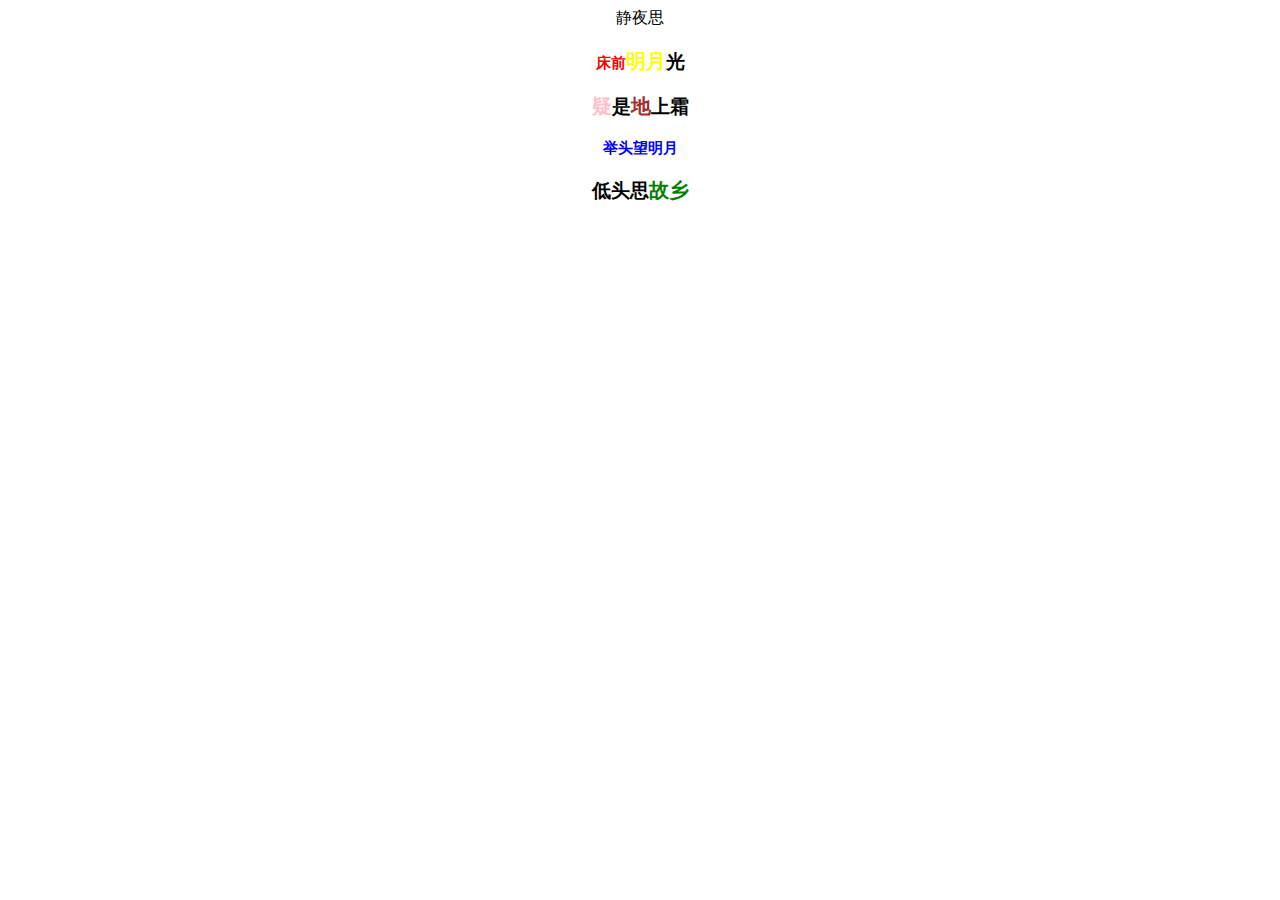
<file: index.html>
<!DOCTYPE html>
<html>
<head>
<meta charset="utf-8">
	<title>我的第一个网页</title>
	<style type="text/css">
		.content-title{margin: 0 auto;}
		.content-1{font-size: 15px;color: red;}
		.content-2{font-size: 20px;color: yellow;}
		.content-3{font-size: 20px;color: pink;}
		.content-4{font-size: 20px;color: brown;}
		.content-5{font-size: 15px;color: blue;}
		.content-6{font-size: 20px;color: green;}

	</style>
</head>
<body style="text-align: center;">
<span class="content-title">静夜思</span>
<h3><span class="content-1">床前</span><span class="content-2">明月</span>光</h3>
<h3><span class="content-3">疑</span>是<span class="content-4">地</span>上霜</h3>
<h3 class="content-5">举头望明月</h3>
<h3>低头思<span class="content-6">故乡</span></h3>
</body>
</html>
</file>
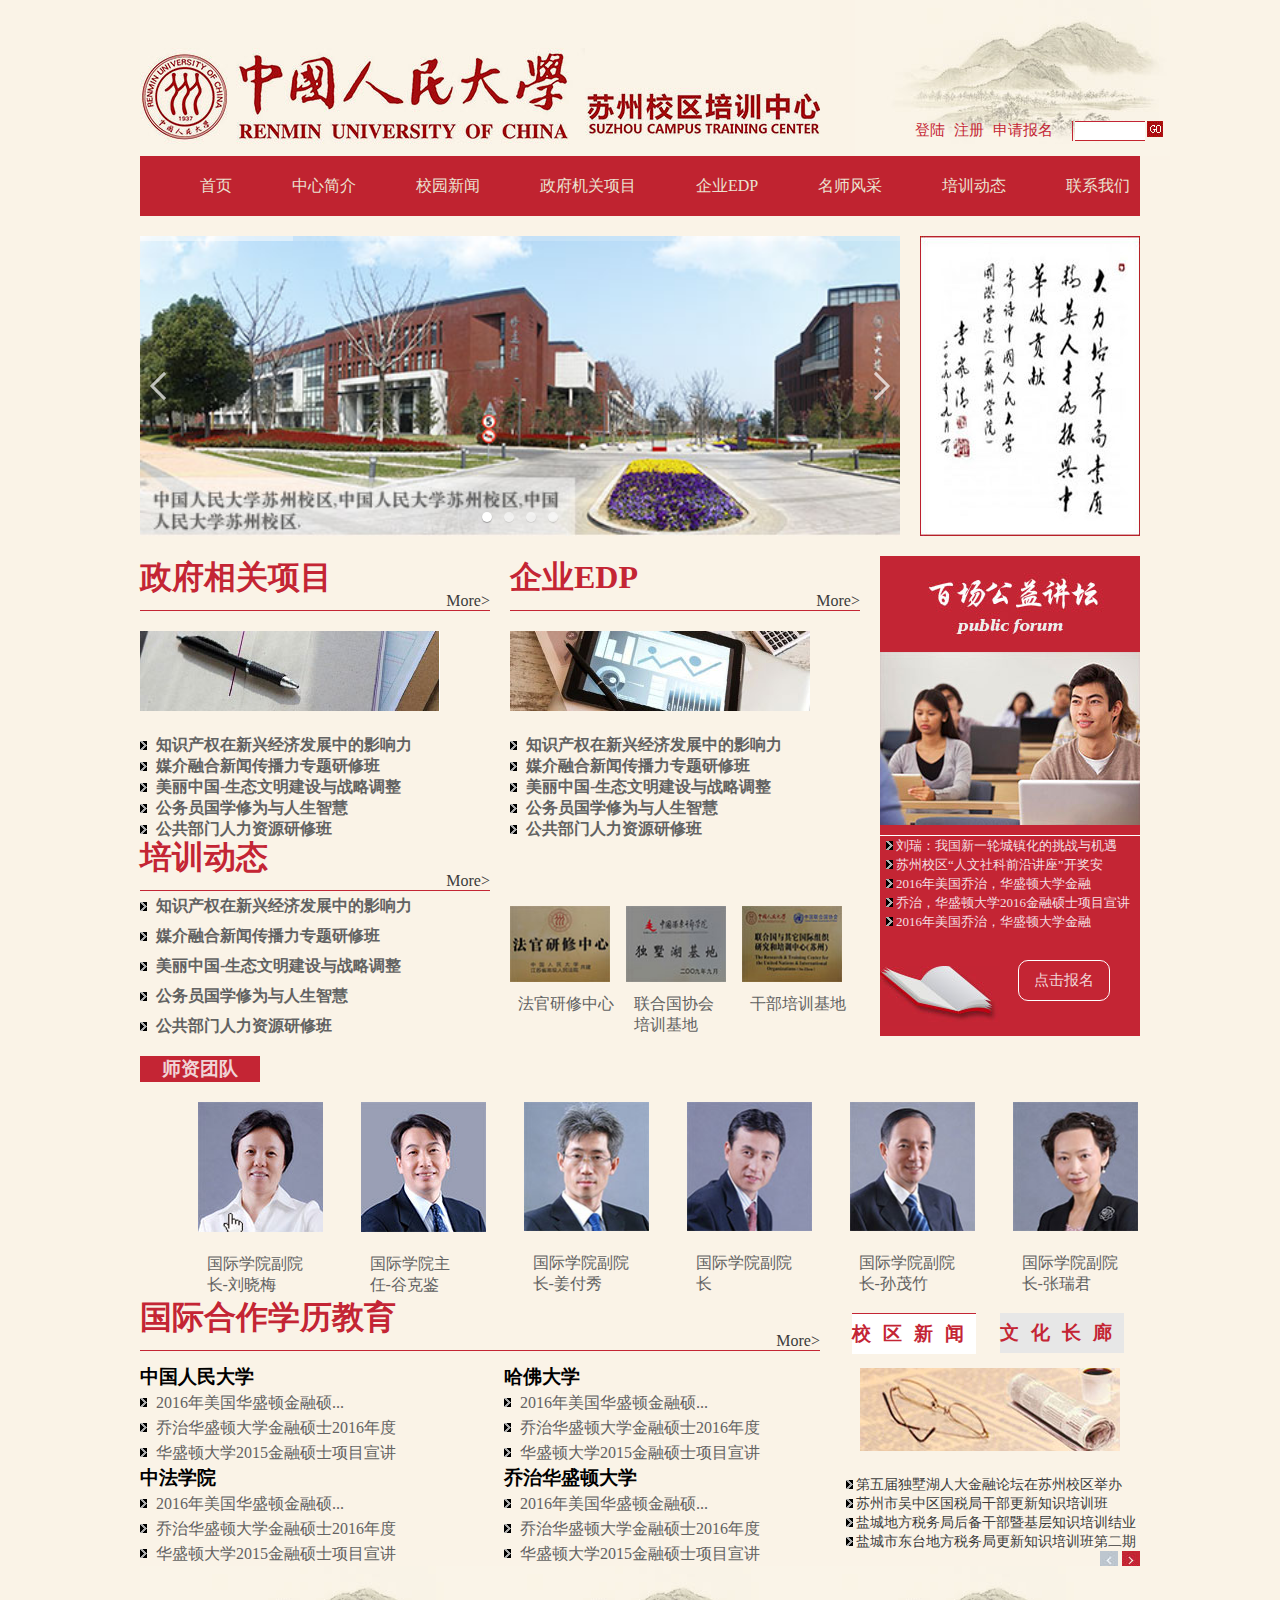
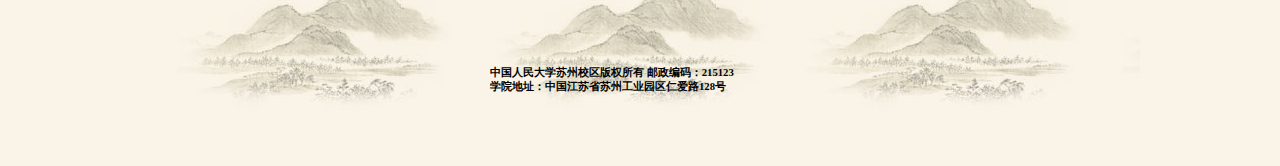
<file: school/index.html>
<!doctype html>
<html>
<head>
	<meta charset="utf-8">
    <link rel="stylesheet" type="text/css" href="css/style.css">
    <link rel="stylesheet" href="css/pogo-slider.min.css">
    <script src="js/jquery-1.8.3.min.js"></script>
	 <script src="js/jquery.pogo-slider.min.js"></script>
	 <script type="text/javascript">
		$(function()
		{
    	$('#slideshow').pogoSlider();
		});
	</script>
	
</head>
<body>
<div class ="wrap">
	<div class="lg">
	   <div class="logo" >
			<span class="left"><img src="images/logo.jpg"></span>
			<span class="right"><img src="images/logo-1.jpg"></span>
			
		</div>
		<div class=" search" >
			<span class="shuimo">
			<img src="images/shuimo.jpg" alt="水墨"></span>
			<div class="searchfor">
			    <div class=" login">
				    <ul><li>
						<a href="http://www.baidu.com/">登陆</a>
						<a href="javascript">注册</a>
						<a href="javascript">申请报名</a>	
				
						</li>
					</ul>
			    </div>
				    <form action="index-1.html" method="get">
					    <table>
						    <tr>
							    <td class="s_z"></td>
								<td class="s_c">
									<input type="text" name="text" id="sc_txt">
								</td>
								<td class="s_y">
									<button type="submit" name="submit"></button>
								</td>
							</tr>
						</table>
					</form>
			</div>
		</div>
	</div>
    <!--多个闭合div-->
	<div class="header">
		<div class="nav">
			<ul>
				<li><a href="javascript">首页</a></li>
				<li><a href="javascript">中心简介</a></li>
				<li><a href="javascript">校园新闻</a></li>
				<li><a href="javascript">政府机关项目</a></li>
				<li><a href="javascript">企业EDP</a></li>
				<li><a href="javascript">名师风采</a></li>
				<li><a href="javascript">培训动态</a></li>
				<li><a href="javascript">联系我们</a></li>

			</ul>
		</div>
	</div>
	<div class="content">
		<div class="pogoSlider" id="slideshow">
			    <div class="pogoSlider-slide" style="background-image:url(images/banner-1.jpg);">
			    	
			    </div>
			    <div class="pogoSlider-slide" style="background-image:url(images/banner-2.jpg);">
			    	
			    </div>
			    <div class="pogoSlider-slide" style="background-image:url(images/banner-3.jpg);">
			    	
			    </div>
			    <div class="pogoSlider-slide" style="background-image:url(images/banner-4.jpg);">
			    	
			    </div>
		 </div>   
		<div class="inscription">
			<img src="images/inscription.jpg" alt="题词">
		</div>
	</div>
	<div class="content-2">
		<div class="content-2-left">
			<div class="gov">
				<div class="tit">
					<span><h1>政府相关项目</h1></span>
					<span class="more"><a href="javascript">More></a></span>
				</div>
				<div class="gov-image">
						<img src="images/gov.jpg" alt="政府小图">
				</div>
				<ul class="gov-ul">
					<li>
						<a href="">
							<h4>知识产权在新兴经济发展中的影响力</h4>
						</a>
					</li>
					<li>
						<a href="">
							<h4>媒介融合新闻传播力专题研修班</h4>
						</a>
					</li>
					<li>
						<a href="">
							<h4>美丽中国-生态文明建设与战略调整</h4>
						</a>
					</li>
					<li>
						<a href="">
							<h4>公务员国学修为与人生智慧</h4>
						</a>
					</li>
					<li>
						<a href="">
							<h4>公共部门人力资源研修班</h4>
						</a>
					</li>
				</ul>
			</div>
			<div class="ent">
				<div class="tit">
					<span><h1>企业EDP</h1></span>
					<span class="more"><a href="javascript">More></a></span>
				</div>	
				<div class="ent-image">
						<img src="images/ent.jpg" alt="企业小图">
				</div>
				<ul class="ent-ul">
					<li>
						<a href="">
								<h4>知识产权在新兴经济发展中的影响力</h4>
						</a>
					</li>
					<li>
						<a href="">
								<h4>媒介融合新闻传播力专题研修班</h4>
						</a>
					</li>
					<li>
						<a href="">
								<h4>美丽中国-生态文明建设与战略调整</h4>
							</a>
					</li>
					<li>
						<a href="">
								<h4>公务员国学修为与人生智慧</h4>
							</a>
					</li>
					<li>
						<a href="">
								<h4>公共部门人力资源研修班</h4>
						</a>
					</li>
				</ul>
			</div>
			<div class="train">
				<div class="tit">
					<span><h1>培训动态</h1></span>
					<span class="more"><a href="javascript">More></a></span>
				</div>
					<div class="train-left">
						<ul class="train-ul">
							<li><a href="">
									<h4>知识产权在新兴经济发展中的影响力</h4>
								</a>
							</li>
							<li><a href="">
									<h4>媒介融合新闻传播力专题研修班</h4>
								</a>
							</li>
							<li><a href="">
									<h4>美丽中国-生态文明建设与战略调整</h4>
								</a>
							</li>
							<li><a href="">
									<h4>公务员国学修为与人生智慧</h4>
								</a>
							</li>
							<li><a href="">
									<h4>公共部门人力资源研修班</h4>
								</a>
							</li>
					    </ul>
					</div>
			      <!--检查2</div>-->
					 <div class="train-right ">
					 	 <ul>
					 	 	<li>
					 	 		<img src="images/train-right-3.jpg" alt="法官研修中心">
					 	 			<a href="">法官研修中心</a>
					 	 		</img>
					 	 	</li>
					 	 	<li>
					 	 		<img src="images/train-right-2.jpg" alt="联合国协会培训基地">
					 	 			<a href="">联合国协会<br>培训基地</a>
					 	 		</img>
					 	 	</li>
					 	 	<li>
					 	 		<img src="images/train-right-1.jpg" alt="干部培训基地">
					 	 			<a href="">干部培训基地</a>
					 	 		</img>
					 	 	</li>
					 	 </ul>
					 </div>
			</div>	
			<!--</div>多个div-->
		</div>
		<div class="content-2-right">
			<div class="content-2-right-top">
				<img src="images/content-2-right-top.jpg" alt="百场公益讲坛小图">
			</div>
			<div class="content-2-right-mid">
				<img src="images/content-2-right-mid.jpg" alt="小图一张">
			</div>
			<div class="content-2-right-bottom">
				<ul>
					<li>
						<a href="">刘瑞：我国新一轮城镇化的挑战与机遇</a>
					</li>
					<li>
						<a href="">苏州校区“人文社科前沿讲座”开奖安</a>
					</li>
					<li>
						<a href="">2016年美国乔治，华盛顿大学金融</a>
					</li>
					<li>
						<a href="">乔治，华盛顿大学2016金融硕士项目宣讲</a>
					</li>
					<li>
						<a href="">2016年美国乔治，华盛顿大学金融</a>
					</li>
				</ul>
				<img src="images/book-1_01.jpg" alt="小书一本">
				<form action="demo-form.php" method="get">

					<button name="subject" type="submit" value="report" style="color:#f0d4d6">点击报名</button>
						
				</form>
			</div>
		</div>
	</div>
	<div class="content-3">
			<span class="teacher-team"><h3>师资团队</h3></span>
			<ul>
				<li>
				<img src="images/teacher1.jpg" alt="刘晓梅">
				<a href="">国际学院副院长-刘晓梅</a>
				</li>
				<li>
				<img src="images/teacher2.jpg" alt="谷克鉴">
				<a href="">国际学院主任-谷克鉴</a>
				</li>
				<li>
				<img src="images/teacher3.jpg" alt="姜付秀">
				<a href="">国际学院副院长-姜付秀</a>
				</li>
				<li>
				<img src="images/teacher4.jpg" alt="毛基业">
				<a href="">国际学院副院长</a>
				</li>
				<li>
				<img src="images/teacher5.jpg" alt="孙茂竹">
				<a href="">国际学院副院长-孙茂竹</a>
				</li>
				<li>
				<img src="images/teacher6.jpg" alt="张瑞君">
				<a href="">国际学院副院长-张瑞君</a>
				</li>
			</ul>
	</div>
	<div class="content-4">
		<div class="content-4-left">
       		<div class="tit-1">
					<span><h1>国际合作学历教育</h1></span>
					<span class="more"><a href="javascript">More></a></span>
			</div>
			<span class="sp-1">
				<h3>中国人民大学</h3>
				<ul>
					<li><a href="">2016年美国华盛顿金融硕...</a></li>
					<li><a href="">乔治华盛顿大学金融硕士2016年度</a></li>
					<li><a href="">华盛顿大学2015金融硕士项目宣讲</a></li>
				</ul>
			</span>
			<span class="sp-2">
				<h3>哈佛大学</h3>
				<ul>
					<li><a href="">2016年美国华盛顿金融硕...</a></li>
					<li><a href="">乔治华盛顿大学金融硕士2016年度</a></li>
					<li><a href="">华盛顿大学2015金融硕士项目宣讲</a></li>
				</ul>
			</span>
			<span class="sp-3">
				<h3>中法学院</h3>
				<ul>
					<li><a href="">2016年美国华盛顿金融硕...</a></li>
					<li><a href="">乔治华盛顿大学金融硕士2016年度</a></li>
					<li><a href="">华盛顿大学2015金融硕士项目宣讲</a></li>
				</ul>
			</span>
			<span class="sp-4">
				<h3>乔治华盛顿大学</h3>
				<ul>
					<li><a href="">2016年美国华盛顿金融硕...</a></li>
					<li><a href="">乔治华盛顿大学金融硕士2016年度</a></li>
					<li><a href="">华盛顿大学2015金融硕士项目宣讲</a></li>
				</ul>
			</span>
		</div>
		<div class="content-4-right">
			<div class="content-4-right-top">
				<span>
					<ul>
						<li class="school">
						<a href=""><h3>校区新闻</h3></a>
						</li>
						<li class="culture">
						<a href=""><h3>文化长廊</h3></a>
						</li>
					</ul>
				</span>
			</div>
			<div class="content-4-right-mid">
				<img src="images/content-4-right-mid.jpg" alt="小图一张">
			</div>
			<div class="content-4-right-bottom">
				<ul>
					<li>
					  <a href="">第五届独墅湖人大金融论坛在苏州校区举办</a>
					</li>
					<li>
					  <a href="">苏州市吴中区国税局干部更新知识培训班</a>
					</li>
					<li>
					  <a href="">盐城地方税务局后备干部暨基层知识培训结业</a>
					</li>
					<li>
					  <a href="">盐城市东台地方税务局更新知识培训班第二期</a>
					</li>
				</ul>
				<span>
				<a href=""><img src="images/left-arrow.jpg" alt="左小箭头"></a>
				<a href=""><img src="images/right-arrow.jpg" alt="右小箭头"></a>
				</span>
			</div>
		</div>
	</div>
	<div class="foot">
	<span>
		<h6>中国人民大学苏州校区版权所有&nbsp邮政编码：215123</h6>
		<h6>学院地址：中国江苏省苏州工业园区仁爱路128号</h6>
	</span>
	</div>
</div>	

	
</body>
</html>
</file>
<file: school/css/style.css>
/*.search{width: 315px;height: 156px;position:absolute;
 	     top: 0;left: 680px;margin:0 auto;}
 	     .logo{width:680px;height: 156px;position:relative;} 
 	     body{background: #faf3e7}*/
 *{margin: 0;padding: 0;}
body{background: #faf3e7;}
 .wrap{margin: 0 auto;width: 1000px;}
 .lg{width: 1000px;}
 .logo{width:685px;height: 156px;}
 .logo span.left{width: 429px;height: inherit;float: left;}
 .logo span.right{width: 251px;height: inherit;float: left;}
 .search{width: 315px;height: 156px;position:absolute; top:0px;left: 855px;}
 .search span .shuimo{width: 315px;height: inherit;position:relative;}
 .searchfor{width: 100px;height: 20px;position:absolute;right: 0px;bottom: 17px;}
 .login{font-size: 15px;color: #c42534;position: absolute;
 	left:-160px;
 	bottom:-2px;width: 150px;height: 20px;}	
 .login ul{list-style: none;}
 .login ul li{float: left;}
 .login ul li a{margin-left: 5px;text-decoration: none;color:#c42534;}
 .searchfor td{height: 20px;}
 .s_z{width: 1px;background: url(../images/s_z.jpg)no-repeat;}
 .s_c{width: 70px;background: url(../images/s_c.jpg)repeat-x;}
 .s_y{width: 20px;background: url(../images/submit.jpg)no-repeat;}
 .s_c input{height: 13px;width:70px;line-height: 13px;border: none;margin-bottom: 5px;}
 .s_y button{height:20px;width:20px;background: none;border: none;cursor: pointer;}
      /*  head部分   */
 .header{height: 60px;background: #c02330;}
		.nav{height:inherit;width:1000px;margin: 0 auto;
		    }
		.nav ul{list-style: none;}	
		.nav ul li{float: left;
		}
		.nav ul li a{text-decoration: none;margin-left: 60px;
		height: 60px;line-height: 60px;text-align: center;color: #ebe1d1;}
 .content{margin:20px auto;width: 100%;}
 .inscription{width: 220px;height:300px;float:right;margin-top:-300px;}
 						/*content-2*/
 .content-2{width:100%;margin:0 auto;position: relative;}
		.content-2-left{width:720px;height: 480px;margin-right: 20px;position: relative;}
		
			.gov{width:350px;height:280px;margin-right: 20px;}
			.ent{width:350px;height:280px;float: right;margin-top: -280px;
			}
			.train{width: 720px;height:180px;position: relative;}
			.tit{padding-bottom: 10px;border-bottom: 1px solid #c42534;position: relative;}
			.tit span{color: #c42534;}
			.tit .more{position:absolute;right: 0px;bottom: 0px;}
			.tit a{color: #3c3c3c;text-decoration: none;}
			.gov-image{margin: 20px auto;}
			.gov-ul li{list-style: none;padding-left: 16px;
				background: url(../images/A_btn_right.png)no-repeat center left;}
			.gov-ul li a{text-decoration: none;color: #626262;}
			.gov-ul li a h3{font-weight: normal;}
			.ent-image{margin: 20px auto;}
			.ent-ul li{list-style: none;padding-left: 16px;
				background: url(../images/A_btn_right.png)no-repeat center left;}
			.ent-ul li a{text-decoration: none;color: #626262;}
			.ent-ul li a h3{font-weight: normal;}
			.train-left{width: 350px;height:180px;
			}
			.train .tit {width: 350px;border-bottom: 1px solid #c42534;}
			.train-ul li{list-style: none;padding-left: 16px;
				background: url(../images/A_btn_right.png)no-repeat center left;}
			.train-ul li a{text-decoration: none;color: #626262;line-height: 30px; }
			.train-ul li a h3{font-weight: normal;  } 
			.train-right{width:350px;height:180px;position: absolute;top:70px;right: 0px;
			 }
	         .train-right ul{list-style: none;}
			.train-right li{float: left;}
				
			.train-right li img{padding-right: 15px;width:100px;
			}	
			.train-right li a {text-decoration: none;color: #626262;
				width:100px;margin:8px;display: block;
			}
		.content-2-right{width:260px;height:480px;background:#c42534;position: absolute;
		     left: 740px;top: 0px;
		     }
		    .content-2-right-top{height:96px;}
		    .content-2-right-mid{height:173px;}
		    .content-2-right-bottom{margin-top:10px; border-top: 1px solid #fff;}
		    .content-2-right-bottom ul{list-style: none;padding-left:6px;}
		     .content-2-right-bottom li{padding-left: 10px;
				background: url(../images/A_btn_right.png)no-repeat center left;}
			.content-2-right-bottom li a{text-decoration: none;color: #f4dfe1;font-size:13px;}
			.content-2-right-bottom img{margin-top: 35px;}
			.content-2-right-bottom form{position: absolute; right: 30px;bottom: 35px;
				border: 1px solid #fff;padding: 10px 15px;border-radius:10px;color:#f0d4d6;}
			.content-2-right-bottom form button{font-size: 15px;background: none;border:none;}
             /*content-3*/
             .content-3{height:220px;width:100%;margin:20px auto;}
             .teacher-team{height:20px;}
             .teacher-team h3{background:#c42534;color:#f0d4d6;width:120px;text-align: center;}
             .content-3 ul{list-style: none;margin: 20px 0 20px 20px;
             }
             .content-3 ul li{float: left;}
			 .content-3 ul li img{padding-left:38px;width:125px;}
			 .content-3 ul li a{text-decoration: none;color: #626262;
				width:100px;margin:8px auto;padding:10px;padding-left:40px;display: block;}
				/*content-4*/
			.content-4{height: 270px;width: 100%;}
			.content-4-left{width:680px;height:inherit;position: absolute;
			
			}
		    .content-4-left .tit-1{padding-bottom: 10px;border-bottom: 1px solid #c42534;position: relative;}
			.tit-1 span{color: #c42534;}
			.tit-1 span>h1{text-align: left;width: 270px;}
			.tit-1 .more{position:absolute;right: 0px;bottom: 0px;}
			.tit-1 a{color: #3c3c3c;text-decoration: none;}
			.content-4-left li{list-style: none;padding-left: 16px;
				background: url(../images/A_btn_right.png)no-repeat center left;}
			.content-4-left li a{text-decoration: none;color: #626262;line-height: 25px; }
			.content-4-left li a h3{font-weight: normal;  } 
			.sp-1{position: absolute;top:68px;left: 0px;}
			.sp-2 {position:absolute;right:60px;top:68px;}
			.sp-3{position: absolute;bottom: 0px;left: 0px;}
			.sp-4 {position: absolute;bottom: 0px;right: 60px;}
			.content-4-right{width:300px;height: inherit;margin-left: 20px;float: right;
			}
			.content-4-right-top{width:100%;height: 35px; }
			.content-4-right-top ul{list-style: none;}
            .content-4-right-top li{float: left;letter-spacing: 12px;
            	line-height:40px;margin:auto 12px; } 
            .content-4-right-top li a{text-decoration: none;color: #c42534;}
			.school{background:#fff;border-top:1px solid #c42534; }
			.culture{background:#e7e7e7;}
			.content-4-right-mid{margin:20px;}
			.content-4-right-bottom ul{list-style: none;padding-left:6px;}
		     .content-4-right-bottom li{padding-left: 10px;
				background: url(../images/A_btn_right.png)no-repeat center left;}
			.content-4-right-bottom li a{text-decoration: none;color: #3c3c3c;font-size:14px;}
			.content-4-right-bottom span{float:right;margin-bottom:0px; }
			                    /*foot*/
			.foot{width:100%;height:200px;background: url(../images/shuimo.jpg)repeat-x;position:relative;}
			.foot span{position: absolute;left:350px;top:100px;}
</file>
<file: school/css/pogo-slider.min.css>
.pogoSlider-dir-btn:focus,.pogoSlider-nav-btn:focus{outline:0}
.pogoSlider{width:760px;position:relative;overflow:hidden}
#column-left .pogoSlider,#column-right .pogoSlider,#content .pogoSlider{margin-bottom:20px}
.pogoSlider--banner .pogoSlider-slide{ms-filter:"progid:DXImageTransform.Microsoft.Alpha(Opacity=100)";filter:alpha(opacity=100);opacity:1}
.pogoSlider-slide{width:100%;height:100%;position:absolute;background-size:cover;-ms-filter:"progid:DXImageTransform.Microsoft.Alpha(Opacity=0)";filter:alpha(opacity=0);opacity:0;-webkit-perspective:1300px;perspective:1300px;overflow:hidden}
.pogoSlider-loading{position:absolute;top:0;left:0;width:100%;height:100%;background:#eaeaea;z-index:11}
.pogoSlider-loading-icon{position:absolute;top:50%;margin-top:-18px;left:50%;margin-left:-18px;width:36px;height:36px;background-image:url([data-uri])}
.pogoSlider-slide-element{-webkit-animation-fill-mode:both;animation-fill-mode:both}
.m-pogoSlider .pogoSlider-slide-element{position:absolute;margin:0;box-sizing:border-box}
.pogoSlider-progressBar{position:absolute;width:100%;height:5px;top:0;left:0;background:#fff;-ms-filter:"progid:DXImageTransform.Microsoft.Alpha(Opacity=20)";filter:alpha(opacity=20);background:rgba(255,255,255,.2);z-index:6}
.pogoSlider-progressBar-duration{position:absolute;height:100%;left:0;width:0;background:#fff;-ms-filter:"progid:DXImageTransform.Microsoft.Alpha(Opacity=40)";filter:alpha(opacity=40);background:rgba(255,255,255,.4)}
.pogoSlider-dir-btn{position:absolute;z-index:10;background:0 0;width:20px;height:20px;border-color:#eaeaea;border-color:rgba(255,255,255,.7);border-style:solid;-webkit-transform:rotate(45deg);-ms-transform:rotate(45deg);transform:rotate(45deg);cursor:pointer}

.pogoSlider-dir-btn:hover{border-color:#fff}

.pogoSlider--dirBottomLeft .pogoSlider-dir-btn--prev,.pogoSlider--dirBottomRight .pogoSlider-dir-btn--prev,.pogoSlider--dirCenterHorizontal .pogoSlider-dir-btn--prev,.pogoSlider--dirTopLeft .pogoSlider-dir-btn--prev,.pogoSlider--dirTopRight .pogoSlider-dir-btn--prev{border-width:0 0 3px 3px}
.pogoSlider--dirBottomLeft .pogoSlider-dir-btn--next,.pogoSlider--dirBottomRight .pogoSlider-dir-btn--next,.pogoSlider--dirCenterHorizontal .pogoSlider-dir-btn--next,.pogoSlider--dirTopLeft .pogoSlider-dir-btn--next,.pogoSlider--dirTopRight .pogoSlider-dir-btn--next{border-width:3px 3px 0 0}
.pogoSlider--dirCenterVertical .pogoSlider-dir-btn--next{border-width:3px 0 0 3px}
.pogoSlider--dirCenterVertical .pogoSlider-dir-btn--prev{border-width:0 3px 3px 0}
.pogoSlider--dirCenterVertical .pogoSlider-dir-btn--next,.pogoSlider--dirTopLeft .pogoSlider-dir-btn,.pogoSlider--dirTopRight .pogoSlider-dir-btn{top:14px}
.pogoSlider--dirBottomLeft .pogoSlider-dir-btn--prev,.pogoSlider--dirCenterHorizontal .pogoSlider-dir-btn--prev,.pogoSlider--dirTopLeft .pogoSlider-dir-btn--prev{left:14px}
.pogoSlider--dirBottomLeft .pogoSlider-dir-btn--next,.pogoSlider--dirTopLeft .pogoSlider-dir-btn--next{left:50px}
.pogoSlider--dirBottomRight .pogoSlider-dir-btn--prev,.pogoSlider--dirTopRight .pogoSlider-dir-btn--prev{right:50px}
.pogoSlider--dirBottomRight .pogoSlider-dir-btn--next,.pogoSlider--dirCenterHorizontal .pogoSlider-dir-btn--next,.pogoSlider--dirTopRight .pogoSlider-dir-btn--next{right:14px}
.pogoSlider--dirBottomLeft .pogoSlider-dir-btn,.pogoSlider--dirBottomRight .pogoSlider-dir-btn,.pogoSlider--dirCenterVertical .pogoSlider-dir-btn--prev{bottom:14px}
.pogoSlider--dirCenterVertical .pogoSlider-dir-btn{left:50%;margin-left:-10px}
.pogoSlider--dirCenterHorizontal .pogoSlider-dir-btn{top:50%;margin-top:-10px}
.pogoSlider-nav{position:absolute;padding:0;margin:0;z-index:10}
.pogoSlider--navBottom .pogoSlider-nav,.pogoSlider--navTop .pogoSlider-nav{left:50%;-webkit-transform:translateX(-50%);-ms-transform:translateX(-50%);transform:translateX(-50%)}
.pogoSlider--navTop .pogoSlider-nav{top:10px}
.pogoSlider--navBottom .pogoSlider-nav{bottom:10px}
.pogoSlider--navBottom .pogoSlider-nav li,.pogoSlider--navTop .pogoSlider-nav li{display:inline;margin:0 6px}
.pogoSlider--navLeft .pogoSlider-nav,.pogoSlider--navRight .pogoSlider-nav{top:50%;-webkit-transform:translateY(-50%);-ms-transform:translateY(-50%);transform:translateY(-50%)}
.pogoSlider--navLeft .pogoSlider-nav{left:10px}
.pogoSlider--navRight .pogoSlider-nav{right:10px}
.pogoSlider--navLeft .pogoSlider-nav li,.pogoSlider--navRight .pogoSlider-nav li{display:block;margin:6px 0}
.pogoSlider-nav-btn{background:#ccc;background:rgba(255,255,255,.5);border:none;border-radius:50%;width:10px;height:10px;box-shadow:0 1px 1px rgba(0,0,0,.1);cursor:pointer}
.pogoSlider-nav-btn--selected{background:#fff;box-shadow:0 1px 1px rgba(0,0,0,.3)}
.pogoSlider-slide-slice{overflow:hidden;position:absolute;background-size:cover}
.pogoSlider-slide-slice-inner{position:absolute;overflow:hidden}
.pogoSlider-animation-slideDownIn{-webkit-animation-name:slideDownIn;animation-name:slideDownIn}
@-webkit-keyframes slideDownIn{0%{-webkit-transform:translateY(-50px);transform:translateY(-50px);opacity:0}
100%{-webkit-transform:translateY(0);transform:translateY(0);opacity:1}}

@keyframes slideDownIn{0%{-webkit-transform:translateY(-50px);transform:translateY(-50px);opacity:0}
100%{-webkit-transform:translateY(0);transform:translateY(0);opacity:1}}.pogoSlider-animation-slideDownOut{-webkit-animation-name:slideDownOut;animation-name:slideDownOut}
@-webkit-keyframes slideDownOut{0%{-webkit-transform:translateY(0);transform:translateY(0);opacity:1}
100%{-webkit-transform:translateY(50px);transform:translateY(50px);opacity:0}}
@keyframes slideDownOut{0%{-webkit-transform:translateY(0);transform:translateY(0);opacity:1}
100%{-webkit-transform:translateY(50px);transform:translateY(50px);opacity:0}}
.pogoSlider-animation-slideUpIn{-webkit-animation-name:slideUpIn;animation-name:slideUpIn}
@-webkit-keyframes slideUpIn{0%{-webkit-transform:translateY(50px);transform:translateY(50px);opacity:0}
100%{-webkit-transform:translateY(0);transform:translateY(0);opacity:1}}
@keyframes slideUpIn{0%{-webkit-transform:translateY(50px);transform:translateY(50px);opacity:0
	100%{-webkit-transform:translateY(0);transform:translateY(0);opacity:1}}
	.pogoSlider-animation-slideUpOut{-webkit-animation-name:slideUpOut;animation-name:slideUpOut}
	@-webkit-keyframes slideUpOut{0%{-webkit-transform:translateY(0);transform:translateY(0);opacity:1}
	100%{-webkit-transform:translateY(50px);transform:translateY(50px);opacity:0}}
	@keyframes slideUpOut{0%{-webkit-transform:translateY(0);transform:translateY(0);opacity:1}
	100%{-webkit-transform:translateY(50px);transform:translateY(50px);opacity:0}}
	.pogoSlider-animation-slideRightIn{-webkit-animation-name:slideRightIn;animation-name:slideRightIn}
	.pogoSlider-animation-slideRightOut{-webkit-animation-name:slideRightOut;animation-name:slideRightOut}
	@-webkit-keyframes slideRightIn{0%{-webkit-transform:translateX(-50px);transform:translateX(-50px);opacity:0
		100%{-webkit-transform:translateX(0);transform:translateX(0);opacity:1}}
		@keyframes slideRightIn{0%{-webkit-transform:translateX(-50px);transform:translateX(-50px);opacity:0}
		100%{-webkit-transform:translateX(0);transform:translateX(0);opacity:1}}
		@-webkit-keyframes slideRightOut{0%{-webkit-transform:translateX(0);transform:translateX(0);opacity:1}
		100%{-webkit-transform:translateX(50px);transform:translateX(50px);opacity:0}}
		@keyframes slideRightOut{0%{-webkit-transform:translateX(0);transform:translateX(0);opacity:1}
		100%{-webkit-transform:translateX(50px);transform:translateX(50px);opacity:0}}
		.pogoSlider-animation-slideLeftIn{-webkit-animation-name:slideLeftIn;animation-name:slideLeftIn}
		.pogoSlider-animation-slideLeftOut{-webkit-animation-name:slideLeftOut;animation-name:slideLeftOut
			@-webkit-keyframes slideLeftIn{0%{-webkit-transform:translateX(50px);transform:translateX(50px);opacity:0}
			100%{-webkit-transform:translateX(0);transform:translateX(0);opacity:1}}
			@keyframes slideLeftIn{0%{-webkit-transform:translateX(50px);transform:translateX(50px);opacity:0}
			100%{-webkit-transform:translateX(0);transform:translateX(0);opacity:1}}
			@-webkit-keyframes slideLeftOut{0%{-webkit-transform:translateX(0);transform:translateX(0);opacity:1}
			100%{-webkit-transform:translateX(-50px);transform:translateX(-50px);opacity:0}}
			@keyframes slideLeftOut{0%{-webkit-transform:translateX(0);transform:translateX(0);opacity:1}
			100%{-webkit-transform:translateX(-50px);transform:translateX(-50px);opacity:0}}
			.pogoSlider-animation-expandIn{-webkit-animation-name:expandIn;animation-name:expandIn}
			.pogoSlider-animation-expandOut{-webkit-animation-name:expandOut;animation-name:expandOut}
			@-webkit-keyframes expandIn{0%{-webkit-transform:scale(.7);transform:scale(.7);opacity:0}
			100%{-webkit-transform:scale(1);transform:scale(1);opacity:1}}
			@keyframes expandIn{0%{-webkit-transform:scale(.7);transform:scale(.7);opacity:0}
			100%{-webkit-transform:scale(1);transform:scale(1);opacity:1}}
			@-webkit-keyframes expandOut{0%{-webkit-transform:scale(1);transform:scale(1);opacity:1}
			100%{-webkit-transform:scale(1.5);transform:scale(1.5);opacity:0}}
			@keyframes expandOut{0%{-webkit-transform:scale(1);transform:scale(1);opacity:1}
			100%{-webkit-transform:scale(1.5);transform:scale(1.5);opacity:0}}
			.pogoSlider-animation-contractIn{-webkit-animation-name:contractIn;animation-name:contractIn}
			.pogoSlider-animation-contractOut{-webkit-animation-name:contractOut;animation-name:contractOut}
			@-webkit-keyframes contractIn{0%{-webkit-transform:scale(2);transform:scale(2);opacity:0}
			100%{-webkit-transform:scale(1);transform:scale(1);opacity:1}}
			@keyframes contractIn{0%{-webkit-transform:scale(2);transform:scale(2);opacity:0}
			100%{-webkit-transform:scale(1);transform:scale(1);opacity:1}}
			@-webkit-keyframes contractOut{0%{-webkit-transform:scale(1);transform:scale(1);opacity:1}
			100%{-webkit-transform:scale(.5);transform:scale(.5);opacity:0}}
			@keyframes contractOut{0%{-webkit-transform:scale(1);transform:scale(1);opacity:1}
			100%{-webkit-transform:scale(.5);transform:scale(.5);opacity:0}}
			.pogoSlider-animation-spinIn{-webkit-animation-name:spinIn;animation-name:spinIn}
			.pogoSlider-animation-spinOut{-webkit-animation-name:spinOut;animation-name:spinOut}
			@-webkit-keyframes spinIn{0%{-webkit-backface-visibility:hidden;backface-visibility:hidden;-webkit-transform:scale(0)rotate(720deg);transform:scale(0)rotate(720deg)}
			100%{-webkit-backface-visibility:hidden;backface-visibility:hidden;-webkit-transform:scale(1)rotate(0);transform:scale(1)rotate(0)}}
			keyframes spinIn{0%{-webkit-backface-visibility:hidden;backface-visibility:hidden;-webkit-transform:scale(0)rotate(720deg);transform:scale(0)rotate(720deg)}
			100%{-webkit-backface-visibility:hidden;backface-visibility:hidden;-webkit-transform:scale(1)rotate(0);transform:scale(1)rotate(0)}}
			@-webkit-keyframes spinOut{0%{-webkit-backface-visibility:hidden;backface-visibility:hidden;-webkit-transform:scale(1)rotate(0);transform:scale(1)rotate(0)}
			100%{-webkit-backface-visibility:hidden;backface-visibility:hidden;-webkit-transform:scale(0)rotate(720deg);transform:scale(0)rotate(720deg)}}
			@keyframes spinOut{0%{-webkit-backface-visibility:hidden;backface-visibility:hidden;-webkit-transform:scale(1)rotate(0);transform:scale(1)rotate(0)}
			100%{-webkit-backface-visibility:hidden;backface-visibility:hidden;-webkit-transform:scale(0)rotate(720deg);transform:scale(0)rotate(720deg)}}
			.pogoSlider-animation-sideFallIn{-webkit-transform-style:preserve-3d;transform-style:preserve-3d;-webkit-animation-name:sideFallIn;animation-name:sideFallIn}
			.pogoSlider-animation-sideFallOut{-webkit-transform-style:preserve-3d;transform-style:preserve-3d;-webkit-animation-name:sideFallOut;animation-name:sideFallOut}
			@-webkit-keyframes sideFallIn{0%{-webkit-transform:translate(30%)translateZ(600px)rotate(10deg);transform:translate(30%)translateZ(600px)rotate(10deg);opacity:0}
			100%{-webkit-transform:translate(0)translateZ(0)rotate(0);transform:translate(0)translateZ(0)rotate(0);opacity:1}}
			@keyframes sideFallIn{0%{-webkit-transform:translate(30%)translateZ(600px)rotate(10deg);transform:translate(30%)translateZ(600px)rotate(10deg);opacity:0}
			100%{-webkit-transform:translate(0)translateZ(0)rotate(0);transform:translate(0)translateZ(0)rotate(0);opacity:1}}
			-webkit-keyframes sideFallOut{0%{-webkit-transform:translate(0)translateZ(0)rotate(0);transform:translate(0)translateZ(0)rotate(0);opacity:1}
			100%{-webkit-transform:translate(30%)translateZ(600px)rotate(10deg);transform:translate(30%)translateZ(600px)rotate(10deg);opacity:0}}
			keyframes sideFallOut{0%{-webkit-transform:translate(0)translateZ(0)rotate(0);transform:translate(0)translateZ(0)rotate(0);opacity:1}
			100%{-webkit-transform:translate(30%)translateZ(600px)rotate(10deg);transform:translate(30%)translateZ(600px)rotate(10deg);opacity:0}}
			.pogoSlider-animation-horizontal3DFlipIn{-webkit-transform-style:preserve-3d;transform-style:preserve-3d;-webkit-animation-name:horizontal3DFlipIn;animation-name:horizontal3DFlipIn}
			.pogoSlider-animation-horizontal3DFlipOut{-webkit-transform-style:preserve-3d;transform-style:preserve-3d;-webkit-animation-name:horizontal3DFlipOut;animation-name:horizontal3DFlipOut}
			@-webkit-keyframes horizontal3DFlipIn{0%{-webkit-transform:rotateY(-70deg);transform:rotateY(-70deg);opacity:0}
			100%{-webkit-transform:rotateY(0);transform:rotateY(0);opacity:1}}
			@keyframes horizontal3DFlipIn{0%{-webkit-transform:rotateY(-70deg);transform:rotateY(-70deg);opacity:0}
			100%{-webkit-transform:rotateY(0);transform:rotateY(0);opacity:1}}
			@-webkit-keyframes horizontal3DFlipOut{0%{-webkit-transform:rotateY(0);transform:rotateY(0);opacity:1}
			100%{-webkit-transform:rotateY(-70deg);transform:rotateY(-70deg);opacity:0}}
			@keyframes horizontal3DFlipOut{0%{-webkit-transform:rotateY(0);transform:rotateY(0);opacity:1}
			100%{-webkit-transform:rotateY(-70deg);transform:rotateY(-70deg);opacity:0}}
			.pogoSlider-animation-vertical3DFlipIn{-webkit-transform-style:preserve-3d;transform-style:preserve-3d;-webkit-animation-name:vertical3DFlipIn;animation-name:vertical3DFlipIn}
			.pogoSlider-animation-vertical3DFlipOut{-webkit-transform-style:preserve-3d;transform-style:preserve-3d;-webkit-animation-name:vertical3DFlipOut;animation-name:vertical3DFlipOut}
			@-webkit-keyframes vertical3DFlipIn{0%{-webkit-transform:rotateX(-70deg);transform:rotateX(-70deg);opacity:0}
			100%{-webkit-transform:rotateX(0);transform:rotateX(0);opacity:1}}
			@keyframes vertical3DFlipIn{0%{-webkit-transform:rotateX(-70deg);transform:rotateX(-70deg);opacity:0}
			100%{-webkit-transform:rotateX(0);transform:rotateX(0);opacity:1}}
			@-webkit-keyframes vertical3DFlipOut{0%{-webkit-transform:rotateX(0);transform:rotateX(0);opacity:1}
			100%{-webkit-transform:rotateX(-70deg);transform:rotateX(-70deg);opacity:0}}
			@keyframes vertical3DFlipOut{0%{-webkit-transform:rotateX(0);transform:rotateX(0);opacity:1}
			100%{-webkit-transform:rotateX(-70deg);transform:rotateX(-70deg);opacity:0}}
			.pogoSlider-animation-3DPivotIn{-webkit-transform-style:preserve-3d;transform-style:preserve-3d;-webkit-animation-name:pivotIn;animation-name:pivotIn}
			.pogoSlider-animation-3DPivotOut{-webkit-transform-style:preserve-3d;transform-style:preserve-3d;-webkit-animation-name:pivotOut;animation-name:pivotOut}
			@-webkit-keyframes pivotIn{0%{-webkit-transform:rotateX(-60deg);transform:rotateX(-60deg);-webkit-transform-origin:50% 0;transform-origin:50% 0;opacity:0}
			100%{-webkit-transform:rotateX(0);transform:rotateX(0);-webkit-transform-origin:0 0;transform-origin:0 0;opacity:1}}
			@keyframes pivotIn{0%{-webkit-transform:rotateX(-60deg);transform:rotateX(-60deg);-webkit-transform-origin:50% 0;transform-origin:50% 0;opacity:0}
			100%{-webkit-transform:rotateX(0);transform:rotateX(0);-webkit-transform-origin:0 0;transform-origin:0 0;opacity:1}}
			@-webkit-keyframes pivotOut{0%{-webkit-transform:rotateX(0);transform:rotateX(0);-webkit-transform-origin:0 0;transform-origin:0 0;opacity:1}
			100%{-webkit-transform:rotateX(-60deg);transform:rotateX(-60deg);-webkit-transform-origin:50% 0;transform-origin:50% 0;opacity:0}}
			@keyframes pivotOut{0%{-webkit-transform:rotateX(0);transform:rotateX(0);-webkit-transform-origin:0 0;transform-origin:0 0;opacity:1}
			100%{-webkit-transform:rotateX(-60deg);transform:rotateX(-60deg);-webkit-transform-origin:50% 0;transform-origin:50% 0;opacity:0}}
			.pogoSlider-animation-rollLeftIn{-webkit-animation-name:rollLeftIn;animation-name:rollLeftIn}
			.pogoSlider-animation-rollLeftOut{-webkit-animation-name:rollLeftOut;animation-name:rollLeftOut}
			@-webkit-keyframes rollLeftIn{0%{opacity:0;-webkit-transform:translateX(100%)rotate(120deg);transform:translateX(100%)rotate(120deg)}
			100%{opacity:1;-webkit-transform:translateX(0)rotate(0);transform:translateX(0)rotate(0)}}
			keyframes rollLeftIn{0%{opacity:0;-webkit-transform:translateX(100%)rotate(120deg);transform:translateX(100%)rotate(120deg)}
			100%{opacity:1;-webkit-transform:translateX(0)rotate(0);transform:translateX(0)rotate(0)}}
			@-webkit-keyframes rollLeftOut{0%{opacity:1;-webkit-transform:translateX(0)rotate(0);transform:translateX(0)rotate(0)}
			100%{opacity:0;-webkit-transform:translateX(-100%)rotate(-120deg);transform:translateX(-100%)rotate(-120deg)}}
			@keyframes rollLeftOut{0%{opacity:1;-webkit-transform:translateX(0)rotate(0);transform:translateX(0)rotate(0)}
			100%{opacity:0;-webkit-transform:translateX(-100%)rotate(-120deg);transform:translateX(-100%)rotate(-120deg)}}
			.pogoSlider-animation-rollRightIn{-webkit-animation-name:rollRightIn;animation-name:rollRightIn}
			.pogoSlider-animation-rollRightOut{-webkit-animation-name:rollRightOut;animation-name:rollRightOut}
			@-webkit-keyframes rollRightIn{0%{opacity:0;-webkit-transform:translateX(-100%)rotate(-120deg);transform:translateX(-100%)rotate(-120deg)}
			100%{opacity:1;-webkit-transform:translateX(0)rotate(0);transform:translateX(0)rotate(0)}}
			@keyframes rollRightIn{0%{opacity:0;-webkit-transform:translateX(-100%)rotate(-120deg);transform:translateX(-100%)rotate(-120deg)}
			100%{opacity:1;-webkit-transform:translateX(0)rotate(0);transform:translateX(0)rotate(0)}}
			-webkit-keyframes rollRightOut{0%{opacity:1;-webkit-transform:translateX(0)rotate(0);transform:translateX(0)rotate(0)}
			100%{opacity:0;-webkit-transform:translateX(100%)rotate(120deg);transform:translateX(100%)rotate(120deg)}}
			@keyframes rollRightOut{0%{opacity:1;-webkit-transform:translateX(0)rotate(0);transform:translateX(0)rotate(0)}
			100%{opacity:0;-webkit-transform:translateX(100%)rotate(120deg);transform:translateX(100%)rotate(120deg)}}
			.pogoSlider-animation-glideLeftIn{-webkit-animation-name:glideLeftIn;animation-name:glideLeftIn;-webkit-animation-timing-function:ease-out;animation-timing-function:ease-out}
			.pogoSlider-animation-glideLeftOut{-webkit-animation-name:glideLeftOut;animation-name:glideLeftOut;-webkit-animation-timing-function:ease-in;animation-timing-function:ease-in}
			@-webkit-keyframes glideLeftIn{0%{-webkit-transform:translateX(100%)skewX(-30deg);transform:translateX(100%)skewX(-30deg);opacity:0}
			60%{-webkit-transform:translateX(-20%)skewX(30deg);transform:translateX(-20%)skewX(30deg);opacity:1}
			80%{-webkit-transform:translateX(0)skewX(-15deg);transform:translateX(0)skewX(-15deg);opacity:1}
			100%{-webkit-transform:translateX(0)skewX(0);transform:translateX(0)skewX(0);opacity:1}}
			@keyframes glideLeftIn{0%{-webkit-transform:translateX(100%)skewX(-30deg);transform:translateX(100%)skewX(-30deg);opacity:0}
			60%{-webkit-transform:translateX(-20%)skewX(30deg);transform:translateX(-20%)skewX(30deg);opacity:1}
			80%{-webkit-transform:translateX(0)skewX(-15deg);transform:translateX(0)skewX(-15deg);opacity:1}
			100%{-webkit-transform:translateX(0)skewX(0);transform:translateX(0)skewX(0);opacity:1}}
			@-webkit-keyframes glideLeftOut{0%{-webkit-transform:translateX(0)skewX(0);transform:translateX(0)skewX(0);opacity:1}
			100%{-webkit-transform:translateX(-100%)skewX(30deg);transform:translateX(-100%)skewX(30deg);opacity:0}}
			@keyframes glideLeftOut{0%{-webkit-transform:translateX(0)skewX(0);transform:translateX(0)skewX(0);opacity:1}
			100%{-webkit-transform:translateX(-100%)skewX(30deg);transform:translateX(-100%)skewX(30deg);opacity:0}}
			.pogoSlider-animation-glideRightIn{-webkit-animation-name:glideRightIn;animation-name:glideRightIn;-webkit-animation-timing-function:ease-out;animation-timing-function:ease-out}
			.pogoSlider-animation-glideRightOut{-webkit-animation-name:glideRightOut;animation-name:glideRightOut;-webkit-animation-timing-function:ease-in;animation-timing-function:ease-in}
			@-webkit-keyframes glideRightIn{0%{-webkit-transform:translateX(-100%)skewX(30deg);transform:translateX(-100%)skewX(30deg);opacity:0}
			60%{-webkit-transform:translateX(20%)skewX(-30deg);transform:translateX(20%)skewX(-30deg);opacity:1}
			80%{-webkit-transform:translateX(0)skewX(15deg);transform:translateX(0)skewX(15deg);opacity:1}
			100%{-webkit-transform:translateX(0)skewX(0);transform:translateX(0)skewX(0);opacity:1}}
			@keyframes glideRightIn{0%{-webkit-transform:translateX(-100%)skewX(30deg);transform:translateX(-100%)skewX(30deg);opacity:0}
			60%{-webkit-transform:translateX(20%)skewX(-30deg);transform:translateX(20%)skewX(-30deg);opacity:1}
			80%{-webkit-transform:translateX(0)skewX(15deg);transform:translateX(0)skewX(15deg);opacity:1}
			100%{-webkit-transform:translateX(0)skewX(0);transform:translateX(0)skewX(0);opacity:1}}
			@-webkit-keyframes glideRightOut{0%{-webkit-transform:translateX(0)skewX(0);transform:translateX(0)skewX(0);opacity:1}
			100%{-webkit-transform:translateX(100%)skewX(-30deg);transform:translateX(100%)skewX(-30deg);opacity:0}}
			@keyframes glideRightOut{0%{-webkit-transform:translateX(0)skewX(0);transform:translateX(0)skewX(0);opacity:1}
			100%{-webkit-transform:translateX(100%)skewX(-30deg);transform:translateX(100%)skewX(-30deg);opacity:0}}
			.pogoSlider-animation-flipXIn{-webkit-backface-visibility:visible!important;backface-visibility:visible!important;-webkit-animation-name:flipXIn;animation-name:flipXIn}
			.pogoSlider-animation-flipXOut{-webkit-animation-name:flipXOut;animation-name:flipXOut;-webkit-backface-visibility:visible!important;backface-visibility:visible!important}
			@-webkit-keyframes flipXIn{0%{-webkit-transform:perspective(400px)rotateX(90deg);transform:perspective(400px)rotateX(90deg);opacity:0}
			40%{-webkit-transform:perspective(400px)rotateX(-10deg);transform:perspective(400px)rotateX(-10deg)}70%{-webkit-transform:perspective(400px)rotateX(10deg);transform:perspective(400px)rotateX(10deg)}
			100%{-webkit-transform:perspective(400px)rotateX(0);transform:perspective(400px)rotateX(0);opacity:1}}
			keyframes flipXIn{0%{-webkit-transform:perspective(400px)rotateX(90deg);transform:perspective(400px)rotateX(90deg);opacity:0}
			40%{-webkit-transform:perspective(400px)rotateX(-10deg);transform:perspective(400px)rotateX(-10deg)}
			70%{-webkit-transform:perspective(400px)rotateX(10deg);transform:perspective(400px)rotateX(10deg)}
			100%{-webkit-transform:perspective(400px)rotateX(0);transform:perspective(400px)rotateX(0);opacity:1}}
			@-webkit-keyframes flipXOut{0%{-webkit-transform:perspective(400px)rotateX(0);transform:perspective(400px)rotateX(0);opacity:1}
			100%{-webkit-transform:perspective(400px)rotateX(90deg);transform:perspective(400px)rotateX(90deg);opacity:0}}
			@keyframes flipXOut{0%{-webkit-transform:perspective(400px)rotateX(0);transform:perspective(400px)rotateX(0);opacity:1}
			100%{-webkit-transform:perspective(400px)rotateX(90deg);transform:perspective(400px)rotateX(90deg);opacity:0}}
			.pogoSlider-animation-flipYIn{-webkit-backface-visibility:visible!important;backface-visibility:visible!important;-webkit-animation-name:flipYIn;animation-name:flipYIn}
			.pogoSlider-animation-flipYOut{-webkit-backface-visibility:visible!important;backface-visibility:visible!important;-webkit-animation-name:flipYOut;animation-name:flipYOut}
			@-webkit-keyframes flipYIn{0%{-webkit-transform:perspective(400px)rotateY(90deg);transform:perspective(400px)rotateY(90deg);opacity:0}
			40%{-webkit-transform:perspective(400px)rotateY(-10deg);transform:perspective(400px)rotateY(-10deg)}
			70%{-webkit-transform:perspective(400px)rotateY(10deg);transform:perspective(400px)rotateY(10deg)}
			100%{-webkit-transform:perspective(400px)rotateY(0);transform:perspective(400px)rotateY(0);opacity:1}}
			@keyframes flipYIn{0%{-webkit-transform:perspective(400px)rotateY(90deg);transform:perspective(400px)rotateY(90deg);opacity:0}
			40%{-webkit-transform:perspective(400px)rotateY(-10deg);transform:perspective(400px)rotateY(-10deg)}
			70%{-webkit-transform:perspective(400px)rotateY(10deg);transform:perspective(400px)rotateY(10deg)}
			100%{-webkit-transform:perspective(400px)rotateY(0);transform:perspective(400px)rotateY(0);opacity:1}}
			@-webkit-keyframes flipYOut{0%{-webkit-transform:perspective(400px)rotateY(0);transform:perspective(400px)rotateY(0);opacity:1}
			100%{-webkit-transform:perspective(400px)rotateY(90deg);transform:perspective(400px)rotateY(90deg);opacity:0}}
			@keyframes flipYOut{0%{-webkit-transform:perspective(400px)rotateY(0);transform:perspective(400px)rotateY(0);opacity:1}
			100%{-webkit-transform:perspective(400px)rotateY(90deg);transform:perspective(400px)rotateY(90deg);opacity:0}}
			.pogoSlider-animation-foldInLeft{-webkit-animation-name:foldInLeft;animation-name:foldInLeft;-webkit-animation-fill-mode:forwards;animation-fill-mode:forwards;-webkit-backface-visibility:hidden;backface-visibility:hidden;-webkit-transform-origin:0 0 0;-ms-transform-origin:0 0 0;transform-origin:0 0 0;-webkit-transform-style:preserve-3d;transform-style:preserve-3d}
			@-webkit-keyframes foldInLeft{0%{-webkit-transform:rotateY(0);transform:rotateY(0)}
			100%{-webkit-transform:rotateY(-180deg);transform:rotateY(-180deg)}}
			@keyframes foldInLeft{0%{-webkit-transform:rotateY(0);transform:rotateY(0)}
			100%{-webkit-transform:rotateY(-180deg);transform:rotateY(-180deg)}}
			.pogoSlider-animation-foldOutLeft{-webkit-animation-name:foldOutLeft;animation-name:foldOutLeft;-webkit-animation-fill-mode:forwards;animation-fill-mode:forwards;-webkit-backface-visibility:hidden;backface-visibility:hidden;-webkit-transform-origin:100% 100% 0;-ms-transform-origin:100% 100% 0;transform-origin:100% 100% 0;-webkit-transform-style:preserve-3d;transform-style:preserve-3d}
			@-webkit-keyframes foldOutLeft{0%{-webkit-transform:rotateY(180deg);transform:rotateY(180deg)}
			100%{-webkit-transform:rotateY(0);transform:rotateY(0)}}
			@keyframes foldOutLeft{0%{-webkit-transform:rotateY(180deg);transform:rotateY(180deg)}
			100%{-webkit-transform:rotateY(0);transform:rotateY(0)}}
			.pogoSlider-animation-foldInRight{-webkit-animation-name:foldInRight;animation-name:foldInRight;-webkit-animation-fill-mode:forwards;animation-fill-mode:forwards;-webkit-backface-visibility:hidden;backface-visibility:hidden;-webkit-transform-origin:100% 100% 0;-ms-transform-origin:100% 100% 0;transform-origin:100% 100% 0;-webkit-transform-style:preserve-3d;transform-style:preserve-3d}
			@-webkit-keyframes foldInRight{0%{-webkit-transform:rotateY(0);transform:rotateY(0)}
			100%{-webkit-transform:rotateY(180deg);transform:rotateY(180deg)}}
			@keyframes foldInRight{0%{-webkit-transform:rotateY(0);transform:rotateY(0)}
			100%{-webkit-transform:rotateY(180deg);transform:rotateY(180deg)}}
			.pogoSlider-animation-foldOutRight{-webkit-animation-name:foldOutRight;animation-name:foldOutRight;-webkit-animation-fill-mode:forwards;animation-fill-mode:forwards;-webkit-backface-visibility:hidden;backface-visibility:hidden;-webkit-transform-origin:0 0 0;-ms-transform-origin:0 0 0;transform-origin:0 0 0;-webkit-transform-style:preserve-3d;transform-style:preserve-3d}
			@-webkit-keyframes foldOutRight{0%{-webkit-transform:rotateY(-180deg);transform:rotateY(-180deg)}
			100%{-webkit-transform:rotateY(0);transform:rotateY(0)}}
			@keyframes foldOutRight{0%{-webkit-transform:rotateY(-180deg);transform:rotateY(-180deg)}
			100%{-webkit-transform:rotateY(0);transform:rotateY(0)}}
			.pogoSlider-animation-expandReveal{-webkit-animation-name:expandReveal;animation-name:expandReveal;-webkit-animation-fill-mode:forwards;animation-fill-mode:forwards}
			@-webkit-keyframes expandReveal{0%{-webkit-transform:scale(1);transform:scale(1);opacity:1}
			100%{-webkit-transform:scale(1.3);transform:scale(1.3);opacity:0}}
			@keyframes expandReveal{0%{-webkit-transform:scale(1);transform:scale(1);opacity:1}
			100%{-webkit-transform:scale(1.3);transform:scale(1.3);opacity:0}}
			.pogoSlider-animation-shrinkReveal{-webkit-animation-name:shrinkReveal;animation-name:shrinkReveal;-webkit-animation-fill-mode:forwards;animation-fill-mode:forwards}
			@-webkit-keyframes shrinkReveal{0%{-webkit-transform:scale(1);transform:scale(1);opacity:1}
			100%{-webkit-transform:scale(.5);transform:scale(.5);opacity:0}}
			@keyframes shrinkReveal{0%{-webkit-transform:scale(1);transform:scale(1);opacity:1}
			100%{-webkit-transform:scale(.5);transform:scale(.5);opacity:0}}
			.pogoSlider-animation-blocksReveal{-webkit-animation-name:blocksReveal;animation-name:blocksReveal;-webkit-animation-fill-mode:forwards;animation-fill-mode:forwards}
			@-webkit-keyframes blocksReveal{0%{-webkit-transform:scale(1);transform:scale(1);opacity:1}
			100%{-webkit-transform:scale(.8);transform:scale(.8);opacity:0}}
			@keyframes blocksReveal{0%{-webkit-transform:scale(1);transform:scale(1);opacity:1}
			100%{-webkit-transform:scale(.8);transform:scale(.8);opacity:0}}
			.pogoSlider-animation-downIn{-webkit-animation-name:downIn;animation-name:downIn;-webkit-animation-fill-mode:forwards;animation-fill-mode:forwards}
			@-webkit-keyframes downIn{0%{-webkit-transform:translateY(-100%);transform:translateY(-100%)}
			100%{-webkit-transform:translateY(0);transform:translateY(0)}}
			@keyframes downIn{0%{-webkit-transform:translateY(-100%);transform:translateY(-100%)}
			100%{-webkit-transform:translateY(0);transform:translateY(0)}}
			.pogoSlider-animation-downOut{-webkit-animation-name:downOut;animation-name:downOut;-webkit-animation-fill-mode:forwards;animation-fill-mode:forwards}
			@-webkit-keyframes downOut{0%{-webkit-transform:translateY(0);transform:translateY(0)}
			100%{-webkit-transform:translateY(100%);transform:translateY(100%)}}
			@keyframes downOut{0%{-webkit-transform:translateY(0);transform:translateY(0)}
			100%{-webkit-transform:translateY(100%);transform:translateY(100%)}}
			.pogoSlider-animation-upIn{-webkit-animation-name:upIn;animation-name:upIn;-webkit-animation-fill-mode:forwards;animation-fill-mode:forwards}
			@-webkit-keyframes upIn{0%{-webkit-transform:translateY(100%);transform:translateY(100%)}
			100%{-webkit-transform:translateY(0);transform:translateY(0)}}
			@keyframes upIn{0%{-webkit-transform:translateY(100%);transform:translateY(100%)}
			100%{-webkit-transform:translateY(0);transform:translateY(0)}}
			.pogoSlider-animation-upOut{-webkit-animation-name:upOut;animation-name:upOut;-webkit-animation-fill-mode:forwards;animation-fill-mode:forwards}
			@-webkit-keyframes upOut{0%{-webkit-transform:translateY(0);transform:translateY(0)}
			100%{-webkit-transform:translateY(-100%);transform:translateY(-100%)}}
			@keyframes upOut{0%{-webkit-transform:translateY(0);transform:translateY(0)}
			100%{-webkit-transform:translateY(-100%);transform:translateY(-100%)}}
			.pogoSlider-animation-rightIn{-webkit-animation-name:rightIn;animation-name:rightIn;-webkit-animation-fill-mode:forwards;animation-fill-mode:forwards}
			@-webkit-keyframes rightIn{0%{-webkit-transform:translateX(-100%);transform:translateX(-100%)}
			100%{-webkit-transform:translateX(0);transform:translateX(0)}}
			@keyframes rightIn{0%{-webkit-transform:translateX(-100%);transform:translateX(-100%)}
			100%{-webkit-transform:translateX(0);transform:translateX(0)}}
			.pogoSlider-animation-rightOut{-webkit-animation-name:rightOut;animation-name:rightOut;-webkit-animation-fill-mode:forwards;animation-fill-mode:forwards}
			@-webkit-keyframes rightOut{0%{-webkit-transform:translateX(0);transform:translateX(0)}
			100%{-webkit-transform:translateX(100%);transform:translateX(100%)}}
			@keyframes rightOut{0%{-webkit-transform:translateX(0);transform:translateX(0)}
			100%{-webkit-transform:translateX(100%);transform:translateX(100%)}}
			.pogoSlider-animation-leftIn{-webkit-animation-name:leftIn;animation-name:leftIn;-webkit-animation-fill-mode:forwards;animation-fill-mode:forwards}
			@-webkit-keyframes leftIn{0%{-webkit-transform:translateX(100%);transform:translateX(100%)}
			100%{-webkit-transform:translateX(0);transform:translateX(0)}}
			@keyframes leftIn{0%{-webkit-transform:translateX(100%);transform:translateX(100%)}
			100%{-webkit-transform:translateX(0);transform:translateX(0)}}
			.pogoSlider-animation-leftOut{-webkit-animation-name:leftOut;animation-name:leftOut;-webkit-animation-fill-mode:forwards;animation-fill-mode:forwards}
			@-webkit-keyframes leftOut{0%{-webkit-transform:translateX(0);transform:translateX(0)}
			100%{-webkit-transform:translateX(-100%);transform:translateX(-100%)}}
			@keyframes leftOut{0%{-webkit-transform:translateX(0);transform:translateX(0)}
			100%{-webkit-transform:translateX(-100%);transform:translateX(-100%)}}
</file>
